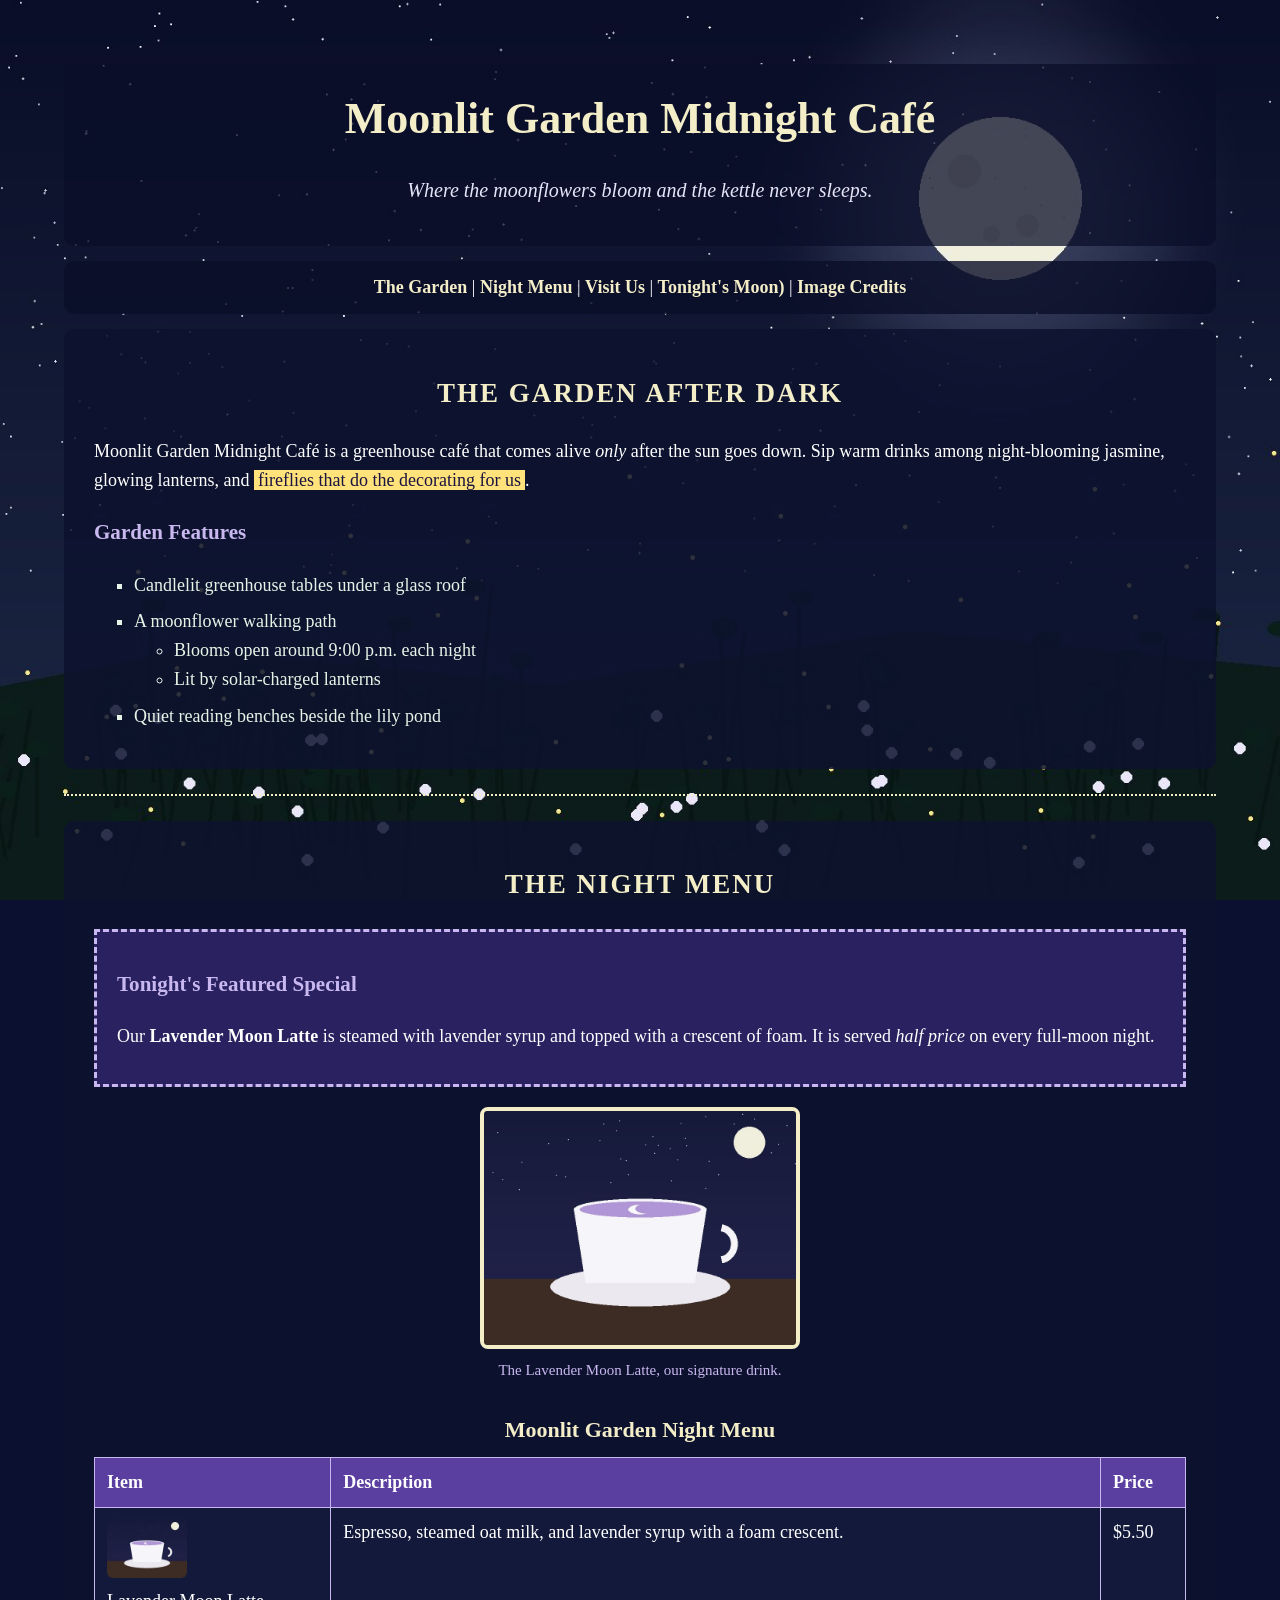
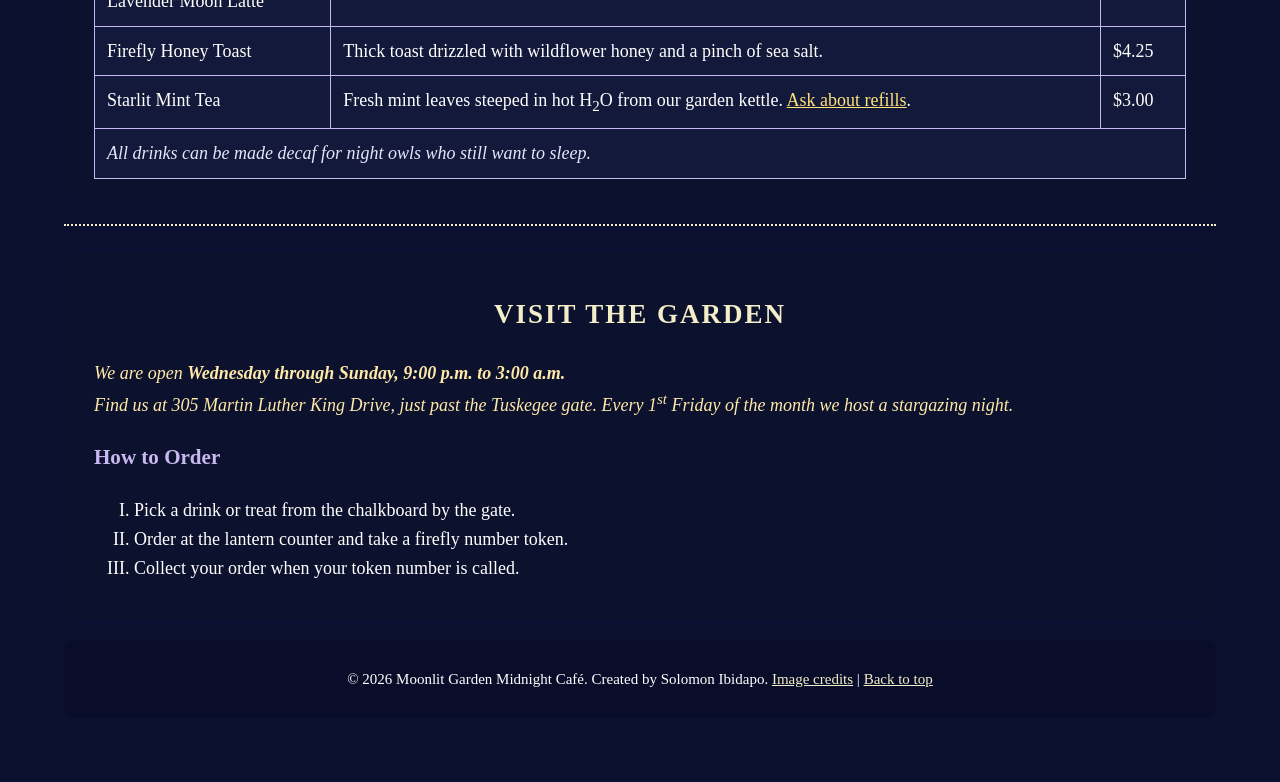
<file: index.html>
<!DOCTYPE html>
<html lang="en">
  <head>
    <meta charset="UTF-8">
    <meta name="author" content="Solomon Ibidapo">
    <title>Moonlit Garden Midnight Café | Late-Night Tea and Treats</title>
    <link rel="stylesheet" href="styles.css">
  </head>
  <body>
    <header id="top">
      <h1>Moonlit Garden Midnight Café</h1>
      <p class="tagline">Where the moonflowers bloom and the kettle never sleeps.</p>
    </header>

    <nav>
      <a href="#about">The Garden</a> |
      <a href="#menu">Night Menu</a> |
      <a href="#visit">Visit Us</a> |
      <a href="https://moon.nasa.gov/" target="_blank">Tonight's Moon)</a> |
      <a href="credits.html">Image Credits</a>
    </nav>

    <main>
      <section id="about" class="panel">
        <h2 class="glow">The Garden After Dark</h2>
        <p>
          Moonlit Garden Midnight Café is a greenhouse café that comes alive
          <em>only</em> after the sun goes down. Sip warm drinks among night-blooming
          jasmine, glowing lanterns, and <span class="highlight">fireflies that do the decorating for us</span>.
        </p>

        <h3>Garden Features</h3>
        <ul class="features">
          <li>Candlelit greenhouse tables under a glass roof</li>
          <li>A moonflower walking path
            <ul>
              <li>Blooms open around 9:00 p.m. each night</li>
              <li>Lit by solar-charged lanterns</li>
            </ul>
          </li>
          <li>Quiet reading benches beside the lily pond</li>
        </ul>
      </section>

      <hr>

      <section id="menu" class="panel">
        <h2 class="glow">The Night Menu</h2>

        <div class="featured">
          <h3>Tonight's Featured Special</h3>
          <p>
            Our <strong>Lavender Moon Latte</strong> is steamed with lavender syrup and topped
            with a crescent of foam. It is served <em>half price</em> on every full-moon night.
          </p>
        </div>

        <figure>
          <img src="images/lavender-moon-latte.jpg" alt="A white cup of purple lavender latte " class="photo">
          <figcaption>The Lavender Moon Latte, our signature drink.</figcaption>
        </figure>

        <table>
          <caption>Moonlit Garden Night Menu</caption>
          <thead>
            <tr>
              <th>Item</th>
              <th>Description</th>
              <th>Price</th>
            </tr>
          </thead>
          <tbody>
            <tr>
              <td>
                <img src="images/lavender-moon-latte.jpg" alt="Small photo of the Lavender Moon Latte" class="thumb"><br>
                Lavender Moon Latte
              </td>
              <td>Espresso, steamed oat milk, and lavender syrup with a foam crescent.</td>
              <td>$5.50</td>
            </tr>
            <tr>
              <td>Firefly Honey Toast</td>
              <td>Thick toast drizzled with wildflower honey and a pinch of sea salt.</td>
              <td>$4.25</td>
            </tr>
            <tr>
              <td>Starlit Mint Tea</td>
              <td>
                Fresh mint leaves steeped in hot H<sub>2</sub>O from our garden kettle.
                <a href="#visit">Ask about refills</a>.
              </td>
              <td>$3.00</td>
            </tr>
            <tr>
              <td colspan="3" class="note">All drinks can be made decaf for night owls who still want to sleep.</td>
            </tr>
          </tbody>
        </table>
      </section>

      <hr>

      <section id="visit" class="panel">
        <h2 class="glow">Visit the Garden</h2>
        <p class="note" style="color: #ffe9a8;">
          We are open <strong>Wednesday through Sunday, 9:00 p.m. to 3:00 a.m.</strong><br>
          Find us at 305 Martin Luther King Drive, just past the Tuskegee gate.
          Every 1<sup>st</sup> Friday of the month we host a stargazing night.
        </p>

        <h3>How to Order</h3>
        <ol class="steps">
          <li>Pick a drink or treat from the chalkboard by the gate.</li>
          <li>Order at the lantern counter and take a firefly number token.</li>
          <li>Collect your order when your token number is called.</li>
        </ol>
      </section>
    </main>

    <footer>
      <p>
        &copy; 2026 Moonlit Garden Midnight Café. Created by Solomon Ibidapo.
        <a href="credits.html">Image credits</a> | <a href="#top">Back to top</a>
      </p>
    </footer>
  </body>
</html>
</file>
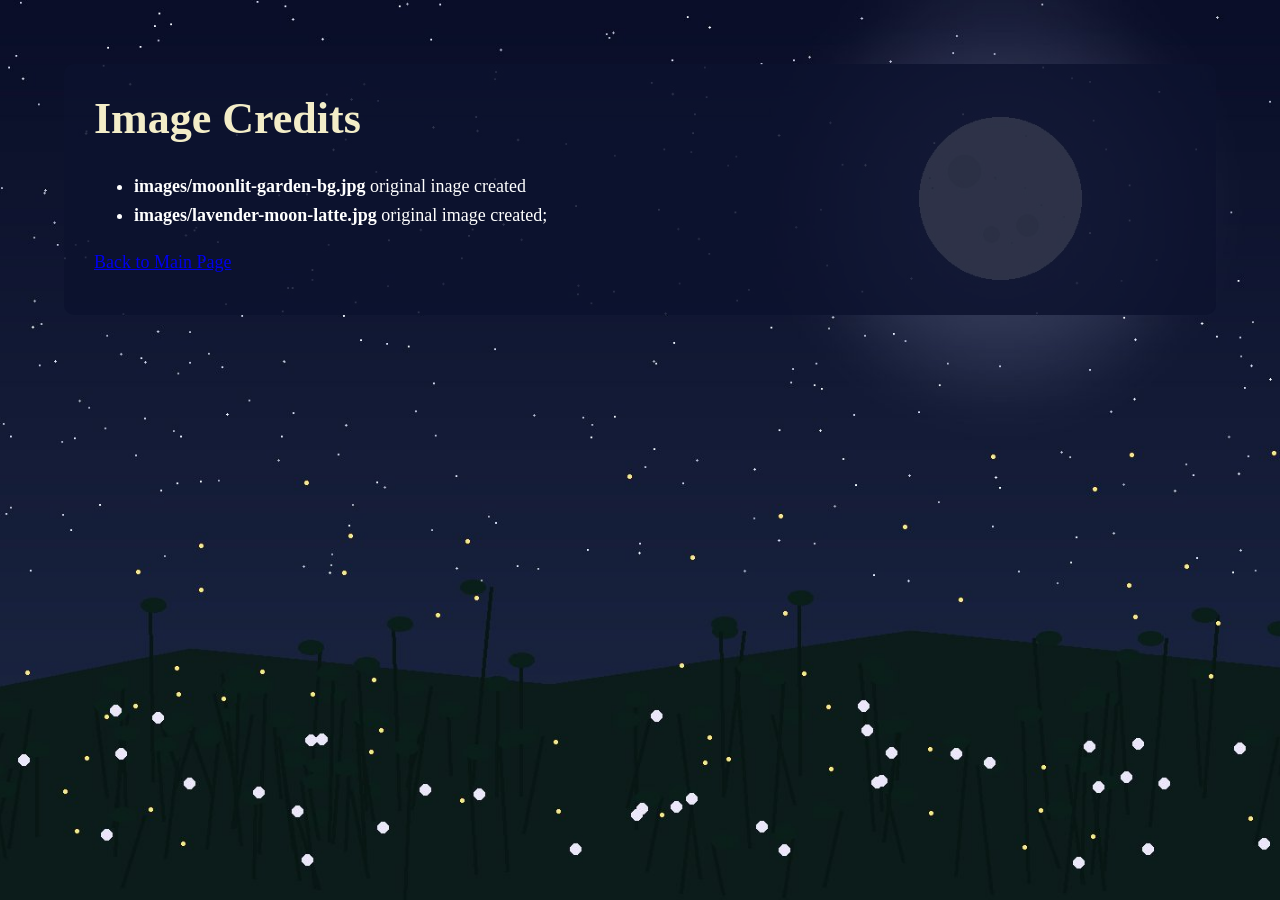
<file: credits.html>
<!DOCTYPE html>
<html lang="en">
  <head>
    <meta charset="UTF-8">
    <title>Image Credits | Moonlit Garden Midnight Café</title>
    <link rel="stylesheet" href="styles.css">
  </head>
  <body>
    <section class="panel">
      <h1>Image Credits</h1>
      <ul>
        <li>
          <strong>images/moonlit-garden-bg.jpg</strong>
          original inage created 
        </li>
        <li>
          <strong>images/lavender-moon-latte.jpg</strong> 
          original image created;
        </li>
      </ul>
      <p><a href="index.html">Back to Main Page</a></p>
    </section>
  </body>
</html>
</file>
<file: styles.css>
* {
  box-sizing: border-box;
}

body {
  margin: 5%;
  background-color: #0b1030;
  background-image: url("images/moonlit-garden-bg.jpg");
  background-size: cover;
  background-position: center top;
  background-repeat: no-repeat;
  background-attachment: fixed;
  color: white;
  font-family: Georgia, "Times New Roman", serif;
  font-size: 18px;
  line-height: 1.6;
}

header {
  text-align: center;
  padding: 20px;
  background-color: rgba(10, 14, 40, 0.75);
  border-radius: 10px;
}

h1 {
  margin: 0;
  font-size: 44px;
  color: #f3edc8;
}

h3 {
  color: #c9b8f0;
}

nav {
  text-align: center;
  margin: 15px 0;
  padding: 12px;
  background-color: rgba(10, 14, 40, 0.8);
  border-radius: 10px;
}

nav a {
  color: #f3edc8;
  text-decoration: none;
  font-weight: bold;
}

.panel {
  background-color: rgba(12, 18, 46, 0.85);
  padding: 20px 30px;
  border-radius: 10px;
}

.glow {
  color: #f3edc8;
  text-transform: uppercase;
  letter-spacing: 2px;
  text-align: center;
}

.tagline {
  font-style: italic;
  font-size: 20px;
  color: lavender;
}

.highlight {
  background-color: #ffe27a;
  color: #1a1440;
  padding: 0 4px;
}

.featured {
  border: 3px dashed #c9b8f0;
  padding: 15px 20px;
  margin: 20px 0;
  background-color: #2a2160;
}

.features {
  list-style-type: square;
}

.features > li {
  margin-bottom: 8px;
  color: #e6f4e8;
}

.steps {
  list-style-type: upper-roman;
}

.note {
  color: lavender;
  font-style: italic;
}

figure {
  text-align: center;
  margin: 20px 0;
}

.photo {
  width: 320px;
  height: auto;
  border: 4px solid #f3edc8;
  border-radius: 8px;
}

figcaption {
  font-size: 15px;
  color: #c9b8f0;
}

table {
  width: 100%;
  border-collapse: collapse;
  background-color: rgba(20, 26, 60, 0.9);
}

caption {
  font-size: 22px;
  font-weight: bold;
  padding: 10px;
  color: #f3edc8;
}

th,
td {
  border: 1px solid #c9b8f0;
  padding: 10px 12px;
  text-align: left;
  vertical-align: top;
}

thead th {
  background-color: #5b3fa0;
  color: white;
}

td a {
  color: #ffe27a;
}

.thumb {
  width: 80px;
  height: auto;
  border-radius: 6px;
}

hr {
  border: none;
  border-top: 2px dotted #f3edc8;
  margin: 25px 0;
}

#visit {
  margin-bottom: 20px;
}

footer {
  text-align: center;
  font-size: 15px;
  padding: 12px;
  background-color: rgba(10, 14, 40, 0.85);
  border-radius: 10px;
}

footer a {
  color: #f3edc8;
}
</file>
